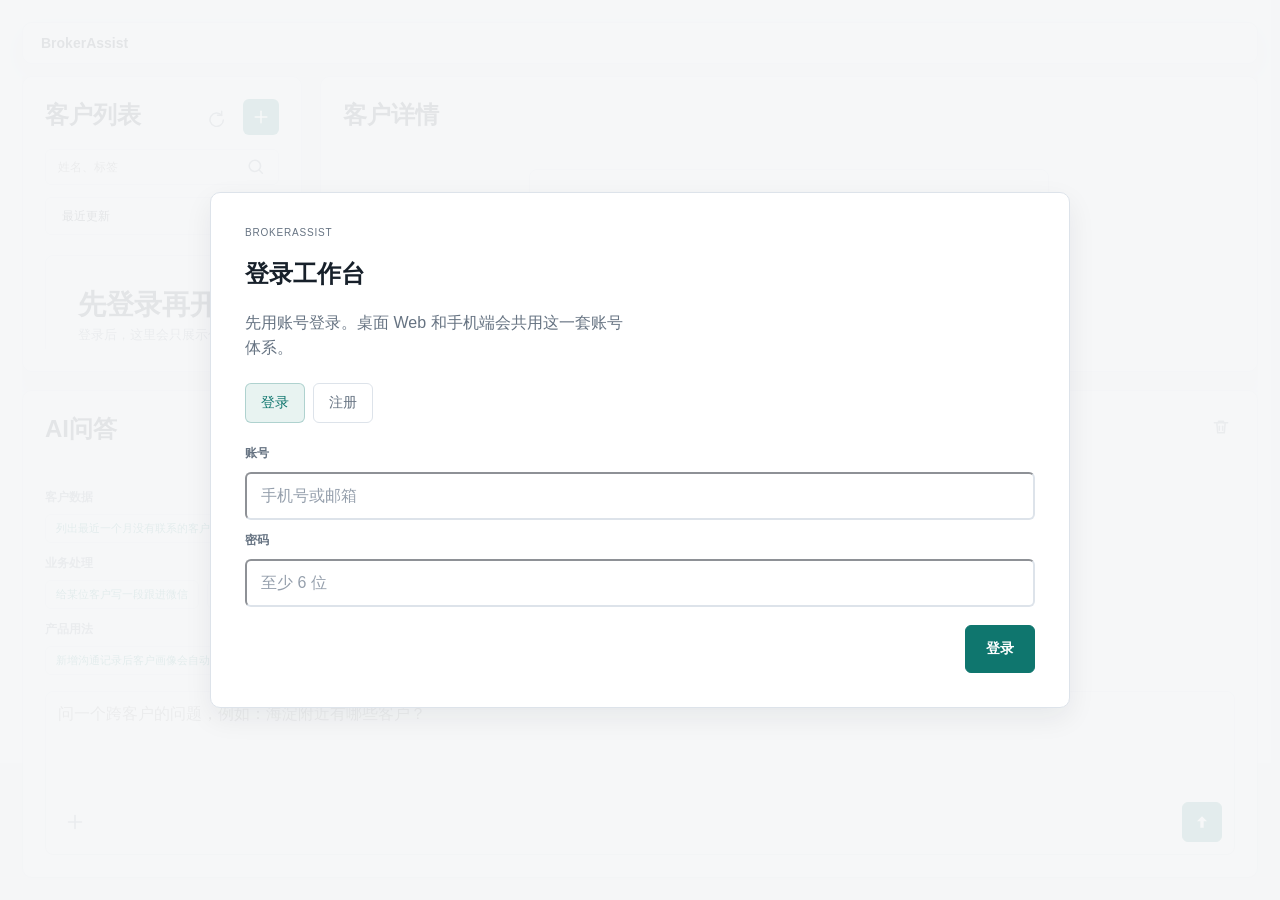
<file: web/index.html>
<!doctype html>
<html lang="zh-CN">
  <head>
    <meta charset="UTF-8" />
    <meta name="viewport" content="width=device-width, initial-scale=1.0" />
    <title>BrokerAssist</title>
    <link rel="stylesheet" href="./styles.css" />
  </head>
  <body>
    <div class="app-shell">
      <header class="topbar">
        <div class="topbar-brand">BrokerAssist</div>
        <div class="topbar-actions">
          <div id="auth-status" class="auth-status hidden">
            <div class="auth-identity">
              <strong id="auth-user-name">未登录</strong>
              <span id="auth-user-account" class="muted compact"></span>
            </div>
            <div class="auth-actions">
              <button id="open-settings" type="button" class="icon-button" aria-label="设置">
                <svg viewBox="0 0 24 24" aria-hidden="true">
                  <path d="M19.14 12.94a7.55 7.55 0 0 0 .05-.94a7.55 7.55 0 0 0-.05-.94l2.03-1.58a.5.5 0 0 0 .12-.64l-1.92-3.32a.5.5 0 0 0-.6-.22l-2.39.96a7.13 7.13 0 0 0-1.63-.94l-.36-2.54a.5.5 0 0 0-.49-.42h-3.84a.5.5 0 0 0-.49.42l-.36 2.54c-.58.22-1.12.53-1.63.94l-2.39-.96a.5.5 0 0 0-.6.22L2.71 8.84a.5.5 0 0 0 .12.64l2.03 1.58a7.55 7.55 0 0 0-.05.94c0 .32.02.63.05.94l-2.03 1.58a.5.5 0 0 0-.12.64l1.92 3.32a.5.5 0 0 0 .6.22l2.39-.96c.5.4 1.05.72 1.63.94l.36 2.54a.5.5 0 0 0 .49.42h3.84a.5.5 0 0 0 .49-.42l.36-2.54c.58-.22 1.12-.53 1.63-.94l2.39.96a.5.5 0 0 0 .6-.22l1.92-3.32a.5.5 0 0 0-.12-.64zM12 15.5A3.5 3.5 0 1 1 12 8.5a3.5 3.5 0 0 1 0 7" />
                </svg>
              </button>
              <input id="import-customers-file" class="hidden-file-input" type="file" accept=".xlsx,application/vnd.openxmlformats-officedocument.spreadsheetml.sheet" />
              <button id="import-customers" type="button" class="button button-secondary">导入客户 Excel</button>
              <button id="export-customers" type="button" class="button button-secondary">导出客户 Excel</button>
              <button id="logout-button" type="button" class="button button-ghost">退出登录</button>
            </div>
          </div>
        </div>
      </header>

      <main class="workspace">
        <aside class="panel sidebar">
          <div class="panel-header">
            <div>
              <h2>客户列表</h2>
            </div>
            <div class="toolbar">
              <button id="refresh-customers" class="icon-button icon-button-soft" type="button" title="刷新客户列表" aria-label="刷新客户列表">
                <svg viewBox="0 0 24 24" aria-hidden="true">
                  <path d="M20 5v5h-5" />
                  <path d="M20 10a8 8 0 1 0 2 5.5" />
                </svg>
              </button>
              <button id="open-create-customer" class="icon-button icon-button-brand" type="button" title="新建客户" aria-label="新建客户">
                <svg viewBox="0 0 24 24" aria-hidden="true">
                  <path d="M12 5v14" />
                  <path d="M5 12h14" />
                </svg>
              </button>
            </div>
          </div>

          <div class="sidebar-controls">
            <label class="search-field search-inline">
              <input id="customer-search" type="search" placeholder="姓名、标签" />
              <span class="search-icon" aria-hidden="true">
                <svg viewBox="0 0 24 24">
                  <path d="M10.5 4a6.5 6.5 0 1 1 0 13a6.5 6.5 0 0 1 0-13m0-2a8.5 8.5 0 1 0 5.33 15.13l4.52 4.52l1.41-1.41l-4.52-4.52A8.5 8.5 0 0 0 10.5 2" />
                </svg>
              </span>
            </label>
            <label class="sort-field sort-inline">
              <select id="customer-sort" aria-label="客户排序">
                <option value="updated_at:desc">最近更新</option>
                <option value="name:asc">姓名 A-Z</option>
                <option value="name:desc">姓名 Z-A</option>
                <option value="created_at:desc">最新创建</option>
                <option value="created_at:asc">最早创建</option>
              </select>
            </label>
          </div>

          <div id="customer-list" class="customer-list"></div>
        </aside>

        <section class="panel main-panel">
          <div class="panel-header">
            <div>
              <h2>客户详情</h2>
            </div>
          </div>

          <div id="detail-empty" class="empty-state">
            <h3>桌面版已经准备好了</h3>
            <p>从左侧选择客户后，这里会展示摘要、跟进建议、记录时间线和客户专属 AI 问答。</p>
          </div>

          <div id="detail-content" class="detail-content hidden">
            <div class="detail-section-nav" aria-label="客户详情导航">
              <button type="button" class="section-nav-chip active" data-section-nav="summary-section">客户画像</button>
              <button type="button" class="section-nav-chip" data-section-nav="advice-section">拜访建议</button>
              <button type="button" class="section-nav-chip" data-section-nav="customer-chat-section">问AI</button>
              <button type="button" class="section-nav-chip" data-section-nav="record-section">拜访记录</button>
            </div>
            <section class="hero-card">
              <div class="hero-top">
                <div class="hero-copy">
                  <div id="customer-avatar" class="hero-avatar" aria-hidden="true"></div>
                  <div class="hero-copy-main">
                    <div class="hero-name-row">
                      <h3 id="customer-name"></h3>
                      <button id="open-edit-customer" class="icon-button icon-button-soft icon-button-small" type="button" title="编辑客户资料" aria-label="编辑客户资料">
                        <svg viewBox="0 0 24 24" aria-hidden="true">
                          <path d="M4 20h4l10-10l-4-4L4 16z" />
                          <path d="M13 7l4 4" />
                        </svg>
                      </button>
                    </div>
                    <p id="customer-meta" class="meta-line"></p>
                    <div id="customer-tags" class="tag-row"></div>
                  </div>
                </div>
              </div>
            </section>

            <section id="customer-chat-section" class="content-card">
              <div class="card-head">
                <div>
                  <p class="card-kicker">Customer Copilot</p>
                  <h3>问这个客户</h3>
                </div>
              </div>
              <form id="customer-chat-form" class="stack-form">
                <textarea
                  id="customer-chat-input"
                  rows="3"
                  placeholder="例如：这位客户目前最值得我继续追问的信息是什么？"
                ></textarea>
                <div class="form-actions">
                  <button type="submit" class="button button-secondary">提问</button>
                </div>
              </form>
              <div id="customer-chat-answer" class="prose-block muted hidden"></div>
            </section>

            <section class="grid-two">
              <article id="summary-section" class="content-card">
                <div class="card-head">
                  <div>
                    <p class="card-kicker">AI Summary</p>
                    <h3>客户画像摘要</h3>
                  </div>
                  <div class="record-actions">
                    <button id="generate-summary" class="icon-button icon-button-soft icon-button-small" type="button" title="刷新摘要" aria-label="刷新摘要">
                      <svg viewBox="0 0 24 24" aria-hidden="true">
                        <path d="M20 5v5h-5" />
                        <path d="M20 10a8 8 0 1 0 2 5.5" />
                      </svg>
                    </button>
                    <button id="copy-summary" class="icon-button icon-button-soft icon-button-small" type="button" title="复制客户画像摘要" aria-label="复制客户画像摘要">
                      <svg viewBox="0 0 24 24" aria-hidden="true">
                        <rect x="9" y="9" width="10" height="10" rx="2" ry="2" />
                        <path d="M7 15H6a2 2 0 0 1-2-2V6a2 2 0 0 1 2-2h7a2 2 0 0 1 2 2v1" />
                      </svg>
                    </button>
                    <button id="export-summary" class="icon-button icon-button-soft icon-button-small" type="button" title="分享或导出客户画像摘要" aria-label="分享或导出客户画像摘要">
                      <svg viewBox="0 0 24 24" aria-hidden="true">
                        <path d="M12 16V5" />
                        <path d="M8 9l4-4l4 4" />
                        <path d="M5 19h14" />
                      </svg>
                    </button>
                  </div>
                </div>
                <div id="summary-body" class="prose-block"></div>
              </article>

              <article id="advice-section" class="content-card accent-card">
                <div class="card-head">
                  <div>
                    <p class="card-kicker">Follow-up</p>
                    <h3>拜访建议</h3>
                  </div>
                  <div class="record-actions">
                    <button id="generate-advice" class="icon-button icon-button-soft icon-button-small" type="button" title="刷新拜访建议" aria-label="刷新拜访建议">
                      <svg viewBox="0 0 24 24" aria-hidden="true">
                        <path d="M20 5v5h-5" />
                        <path d="M20 10a8 8 0 1 0 2 5.5" />
                      </svg>
                    </button>
                    <button id="copy-advice" class="icon-button icon-button-soft icon-button-small" type="button" title="复制拜访建议" aria-label="复制拜访建议">
                      <svg viewBox="0 0 24 24" aria-hidden="true">
                        <rect x="9" y="9" width="10" height="10" rx="2" ry="2" />
                        <path d="M7 15H6a2 2 0 0 1-2-2V6a2 2 0 0 1 2-2h7a2 2 0 0 1 2 2v1" />
                      </svg>
                    </button>
                    <button id="export-advice" class="icon-button icon-button-soft icon-button-small" type="button" title="分享或导出拜访建议" aria-label="分享或导出拜访建议">
                      <svg viewBox="0 0 24 24" aria-hidden="true">
                        <path d="M12 16V5" />
                        <path d="M8 9l4-4l4 4" />
                        <path d="M5 19h14" />
                      </svg>
                    </button>
                  </div>
                </div>
                <p id="advice-updated-at" class="meta-line muted"></p>
                <div id="advice-body" class="prose-block muted">
                  点击“生成拜访建议”后，这里会显示结构化建议。
                </div>
              </article>
            </section>

            <section id="record-section" class="content-card">
              <div class="card-head">
                <div>
                  <p class="card-kicker">Timeline</p>
                  <h3>沟通记录</h3>
                </div>
                <button id="open-add-record" class="icon-button icon-button-accent icon-button-small" type="button" title="添加拜访记录" aria-label="添加拜访记录">
                  <svg viewBox="0 0 24 24" aria-hidden="true">
                    <path d="M12 5v14" />
                    <path d="M5 12h14" />
                  </svg>
                </button>
              </div>
              <div id="record-list" class="record-list"></div>
            </section>

            <button id="delete-customer" class="button button-danger customer-delete-button">删除客户</button>
          </div>
        </section>

        <aside class="panel side-panel">
          <div class="panel-header">
            <div>
              <h2>AI问答</h2>
            </div>
            <button id="clear-global-chat" class="icon-button icon-button-soft" type="button" title="清空对话" aria-label="清空对话">
              <svg viewBox="0 0 24 24" aria-hidden="true">
                <path d="M4 7h16" />
                <path d="M9 7V5h6v2" />
                <path d="M7 7l1 12h8l1-12" />
                <path d="M10 11v5" />
                <path d="M14 11v5" />
              </svg>
            </button>
          </div>

          <div id="global-chat-log" class="chat-log"></div>

          <div id="global-suggestions" class="suggestions suggestions-bottom">
          </div>

          <form id="global-chat-form" class="stack-form docked-form ai-composer">
            <div id="global-chat-attachments" class="composer-attachments hidden"></div>
            <textarea
              id="global-chat-input"
              rows="4"
              placeholder="问一个跨客户的问题，例如：海淀附近有哪些客户？"
            ></textarea>
            <div class="composer-toolbar">
              <div class="composer-left">
                <input id="global-chat-files" class="hidden-file-input" type="file" accept="image/*" />
                <button id="global-chat-file-trigger" type="button" class="composer-plus" aria-label="上传文件" title="上传文件">
                  <svg viewBox="0 0 24 24" aria-hidden="true">
                    <path d="M12 5v14" />
                    <path d="M5 12h14" />
                  </svg>
                </button>
              </div>
              <button type="submit" class="send-fab composer-send" aria-label="发送">
                <svg viewBox="0 0 24 24" aria-hidden="true">
                  <path d="M12 5l6 6h-4v8h-4v-8H6z"></path>
                </svg>
              </button>
            </div>
          </form>
        </aside>
      </main>
    </div>

    <section id="auth-screen" class="auth-screen hidden">
      <div class="auth-card">
        <div>
          <p class="eyebrow">BrokerAssist</p>
          <h2 id="auth-title">登录工作台</h2>
          <p class="muted auth-copy">先用账号登录。桌面 Web 和手机端会共用这一套账号体系。</p>
        </div>

        <div class="auth-switch">
          <button id="show-login" type="button" class="button button-ghost active">登录</button>
          <button id="show-register" type="button" class="button button-ghost">注册</button>
        </div>

        <form id="login-form" class="stack-form auth-form">
          <label class="auth-field">
            <span>账号</span>
            <input id="login-account" name="account" type="text" placeholder="手机号或邮箱" required />
          </label>
          <label class="auth-field">
            <span>密码</span>
            <input id="login-password" name="password" type="password" placeholder="至少 6 位" required />
          </label>
          <div class="form-actions">
            <button id="login-submit" type="submit" class="button button-primary">登录</button>
          </div>
        </form>

        <form id="register-form" class="stack-form auth-form hidden">
          <label class="auth-field">
            <span>昵称</span>
            <input id="register-name" name="name" type="text" placeholder="可选" />
          </label>
          <label class="auth-field">
            <span>账号</span>
            <input id="register-account" name="account" type="text" placeholder="手机号或邮箱" required />
          </label>
          <label class="auth-field">
            <span>密码</span>
            <input id="register-password" name="password" type="password" placeholder="至少 6 位" required />
          </label>
          <div class="form-actions">
            <button id="register-submit" type="submit" class="button button-primary">创建账号并登录</button>
          </div>
        </form>
      </div>
    </section>

    <dialog id="settings-dialog" class="dialog">
      <form id="api-config-form" class="dialog-form settings-form" method="dialog">
        <div class="dialog-head">
          <div>
            <p class="panel-kicker">Settings</p>
            <h3>设置</h3>
          </div>
          <button id="close-settings" type="button" class="button button-ghost">关闭</button>
        </div>

        <label>
          <span>API Base URL</span>
          <input
            id="api-base-url"
            type="text"
            placeholder="https://你的域名/api/v1 或 http://服务器IP/api/v1"
          />
        </label>

        <div class="form-actions">
          <button type="submit" class="button button-primary">保存</button>
        </div>
      </form>
    </dialog>

    <dialog id="create-customer-dialog" class="dialog">
      <form id="create-customer-form" class="dialog-form" method="dialog">
        <div class="dialog-head">
          <div>
            <p class="panel-kicker">New Customer</p>
            <h3>新建客户</h3>
          </div>
          <button id="close-create-customer" type="button" class="button button-ghost">关闭</button>
        </div>

        <label>
          <span>姓名</span>
          <input id="create-name" name="name" type="text" required />
        </label>
        <label>
          <span>电话</span>
          <input id="create-phone" name="phone" type="text" />
        </label>
        <label>
          <span>性别</span>
          <select id="create-gender" name="gender">
            <option value="">未选择</option>
            <option value="男">男</option>
            <option value="女">女</option>
          </select>
        </label>
        <label>
          <span>年龄</span>
          <input id="create-age" name="age" type="number" min="0" max="120" />
        </label>
        <label>
          <span>生日</span>
          <input id="create-birthday" name="birthday" type="date" />
        </label>
        <label>
          <span>地址</span>
          <input id="create-location" name="location" type="text" placeholder="如：西二旗、回龙观、望京SOHO" />
          <small class="field-hint">填写客户常用的地址或地点，系统将自动识别所属区域。</small>
        </label>
        <label>
          <span>标签</span>
          <input
            id="create-tags"
            name="tags"
            type="text"
            placeholder="支持用中文或英文逗号分隔，例如：高净值，重疾险"
          />
          <small class="field-hint">可用中文逗号“，”或英文逗号“,”输入多个标签。</small>
        </label>

        <div class="form-actions">
          <button type="submit" class="button button-primary">创建客户</button>
        </div>
      </form>
    </dialog>

    <dialog id="add-record-dialog" class="dialog">
      <form id="add-record-form" class="dialog-form" method="dialog">
        <div class="dialog-head">
          <div>
            <p class="panel-kicker">Visit Record</p>
            <h3 id="record-dialog-title">添加拜访记录</h3>
          </div>
          <button id="close-add-record" type="button" class="button button-ghost">关闭</button>
        </div>

        <label>
          <span>记录内容</span>
          <textarea
            id="add-record-content"
            name="content"
            rows="8"
            placeholder="输入这次拜访的核心内容、需求、顾虑、下一步动作等。"
            required
          ></textarea>
        </label>

        <label>
          <span>地点线索</span>
          <input
            id="add-record-location"
            name="location_raw"
            type="text"
            placeholder="例如：凯晨大厦、金融街、国贸附近咖啡厅、西二旗"
          />
          <small class="field-hint">可选。记录这次拜访最常用的位置线索，系统会在后台尝试归一化。</small>
        </label>

        <div class="image-upload-block">
          <div id="existing-record-images-wrap" class="existing-record-images-wrap hidden">
            <div class="upload-row">
              <span>已有图片</span>
            </div>
            <div id="existing-record-images" class="image-preview-list"></div>
          </div>
          <div id="record-dropzone" class="record-dropzone">
            <div class="upload-row">
              <span>图片</span>
              <button id="add-record-image-trigger" type="button" class="image-add-button" aria-label="添加图片">+</button>
            </div>
            <p class="dropzone-copy">点击 `+` 选择图片，或直接把图片拖到这里。</p>
          </div>
          <input id="add-record-images" name="images" type="file" accept="image/*" multiple class="hidden-file-input" />
          <small class="field-hint">可上传一张或多张图片，保存后会在客户详情页显示缩略图。</small>
          <div id="add-record-image-preview" class="image-preview-list"></div>
        </div>

        <div class="form-actions">
          <button id="record-submit-button" type="submit" class="button button-primary">保存记录</button>
        </div>
      </form>
    </dialog>

    <dialog id="edit-customer-dialog" class="dialog">
      <form id="edit-customer-form" class="dialog-form" method="dialog">
        <div class="dialog-head">
          <div>
            <p class="panel-kicker">Customer Profile</p>
            <h3>编辑客户信息</h3>
          </div>
          <button id="close-edit-customer" type="button" class="button button-ghost">关闭</button>
        </div>

        <label>
          <span>姓名</span>
          <input id="edit-customer-name" name="name" type="text" required />
        </label>
        <label>
          <span>电话</span>
          <input id="edit-customer-phone" name="phone" type="text" />
        </label>
        <label>
          <span>性别</span>
          <select id="edit-customer-gender" name="gender">
            <option value="">未选择</option>
            <option value="男">男</option>
            <option value="女">女</option>
          </select>
        </label>
        <label>
          <span>年龄</span>
          <input id="edit-customer-age" name="age" type="number" min="0" max="120" />
        </label>
        <label>
          <span>生日</span>
          <input id="edit-customer-birthday" name="birthday" type="date" />
        </label>
        <label>
          <span>地址</span>
          <input id="edit-customer-location" name="location" type="text" />
        </label>
        <label>
          <span>标签</span>
          <input id="edit-customer-tags" name="tags" type="text" placeholder="支持中文或英文逗号分隔" />
          <small class="field-hint">可用中文逗号“，”或英文逗号“,”输入多个标签。</small>
        </label>

        <div class="form-actions">
          <button id="edit-customer-submit" type="submit" class="button button-primary">保存客户信息</button>
        </div>
      </form>
    </dialog>

    <dialog id="import-guide-dialog" class="dialog">
      <div class="dialog-form import-guide">
        <div class="dialog-head">
          <div>
            <p class="panel-kicker">Excel Import</p>
            <h3>导入客户前，请确认表格格式</h3>
          </div>
          <button id="close-import-guide" type="button" class="button button-ghost">关闭</button>
        </div>
        <ul class="import-guide-list">
          <li>仅支持 .xlsx 文件，第一行必须是表头。</li>
          <li>必须包含“姓名”列；其他列可以留空。</li>
          <li>可导入：电话、性别、年龄、生日、地址、标签。</li>
          <li>标签可用中文逗号、英文逗号或顿号分隔。</li>
          <li>生日建议使用 1990-01-01 这样的日期格式。</li>
        </ul>
        <div class="form-actions">
          <button id="choose-import-file" type="button" class="button button-primary">选择 Excel 文件</button>
        </div>
      </div>
    </dialog>

    <dialog id="image-preview-dialog" class="dialog image-preview-dialog">
      <div class="image-preview-shell">
        <button id="close-image-preview" type="button" class="button button-ghost image-preview-close">关闭</button>
        <img id="image-preview-target" alt="图片预览" />
      </div>
    </dialog>

    <div id="toast" class="toast hidden"></div>

    <script type="module" src="./app.js"></script>
  </body>
</html>
</file>
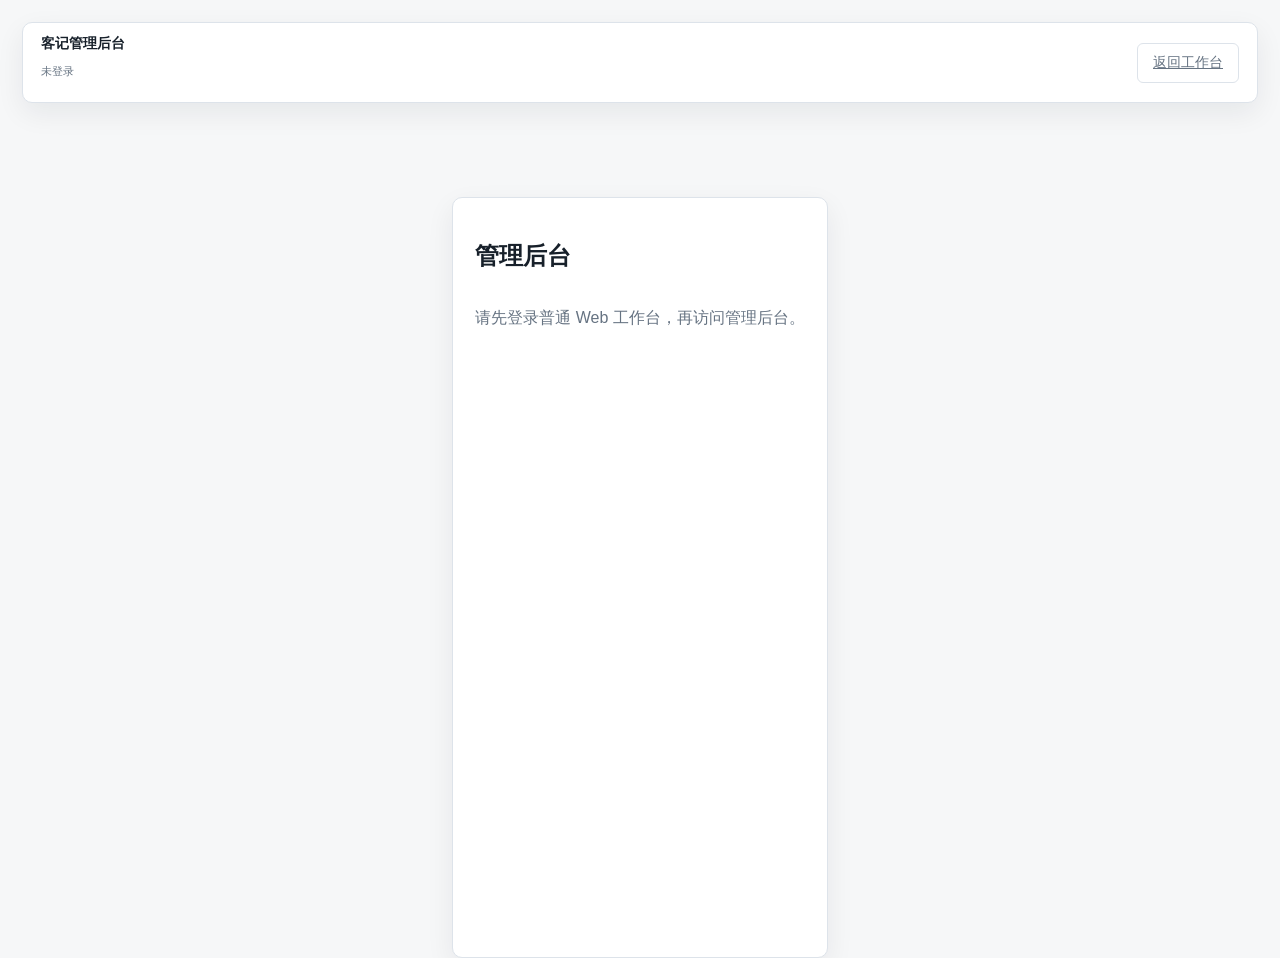
<file: web/admin.html>
<!doctype html>
<html lang="zh-CN">
  <head>
    <meta charset="UTF-8" />
    <meta name="viewport" content="width=device-width, initial-scale=1.0" />
    <title>客记管理后台</title>
    <link rel="stylesheet" href="./styles.css" />
  </head>
  <body>
    <div class="admin-shell">
      <header class="topbar admin-topbar">
        <div>
          <div class="topbar-brand">客记管理后台</div>
          <p id="admin-status" class="muted compact">正在检查登录状态...</p>
        </div>
        <a class="button button-ghost" href="./index.html">返回工作台</a>
      </header>

      <main id="admin-app" class="admin-app hidden">
        <nav class="admin-tabs" aria-label="管理后台导航">
          <button class="admin-tab-button active" type="button" data-admin-tab="overview">用户概览</button>
          <button class="admin-tab-button" type="button" data-admin-tab="maintenance">用户维护</button>
          <button class="admin-tab-button" type="button" data-admin-tab="industries">行业配置</button>
        </nav>

        <section id="admin-tab-overview" class="admin-tab-panel"></section>
        <section id="admin-tab-maintenance" class="admin-tab-panel hidden"></section>
        <section id="admin-tab-industries" class="admin-tab-panel hidden"></section>
      </main>

      <section id="admin-blocked" class="panel admin-blocked">
        <h1>管理后台</h1>
        <p id="admin-blocked-message" class="muted">正在检查权限...</p>
      </section>
    </div>

    <dialog id="admin-dialog" class="dialog">
      <div class="dialog-form admin-dialog-form">
        <div class="dialog-head">
          <h3 id="admin-dialog-title"></h3>
          <button id="admin-dialog-close" type="button" class="button button-ghost">关闭</button>
        </div>
        <div id="admin-dialog-body"></div>
      </div>
    </dialog>

    <div id="admin-toast" class="toast hidden"></div>
    <script type="module" src="./src/admin/app.js"></script>
  </body>
</html>
</file>
<file: web/styles.css>
:root {
  --bg: #f6f7f8;
  --panel: #ffffff;
  --panel-strong: #ffffff;
  --panel-subtle: #f9fafb;
  --line: #dde3ea;
  --line-strong: #c9d2dc;
  --text: #17202a;
  --muted: #667382;
  --brand: #0f766e;
  --brand-soft: #e8f3f1;
  --accent: #b54708;
  --accent-soft: #fff3e8;
  --gold: #8a6500;
  --shadow: 0 10px 28px rgba(20, 31, 46, 0.07);
  --radius-xl: 10px;
  --radius-lg: 8px;
  --radius-md: 6px;
  --font-sans: "Inter", "Avenir Next", "PingFang SC", "Hiragino Sans GB", "Microsoft YaHei", sans-serif;
  --font-display: var(--font-sans);
}

/* Admin MVP */
.admin-shell {
  min-height: calc(100vh - 44px);
  display: grid;
  grid-template-rows: auto 1fr;
  gap: 14px;
}

.admin-topbar {
  align-items: center;
}

.admin-app {
  display: grid;
  grid-template-rows: auto 1fr;
  gap: 14px;
  min-height: 0;
}

.admin-blocked {
  max-width: 620px;
  height: auto;
  min-height: 0;
  margin: 80px auto 0;
}

.admin-tabs {
  display: flex;
  gap: 8px;
  flex-wrap: wrap;
}

.admin-tab-button {
  border: 1px solid var(--line);
  border-radius: var(--radius-md);
  background: var(--panel);
  color: var(--muted);
  padding: 10px 14px;
  cursor: pointer;
}

.admin-tab-button.active {
  background: var(--brand);
  border-color: var(--brand);
  color: white;
}

.admin-tab-panel {
  min-height: 0;
  overflow: auto;
}

.admin-section {
  display: grid;
  gap: 16px;
}

.admin-stat-grid {
  display: grid;
  grid-template-columns: repeat(2, minmax(0, 1fr));
  gap: 14px;
  margin-bottom: 14px;
}

.admin-stat-card {
  display: grid;
  gap: 4px;
}

.admin-stat-card strong {
  font-size: 30px;
  color: var(--brand);
}

.admin-stat-card span {
  color: var(--muted);
}

.admin-table-wrap {
  overflow: auto;
}

.admin-table {
  width: 100%;
  border-collapse: collapse;
  min-width: 760px;
}

.admin-table th,
.admin-table td {
  border-bottom: 1px solid var(--line);
  padding: 10px 8px;
  text-align: left;
  vertical-align: top;
}

.admin-table th {
  color: var(--muted);
  font-size: 12px;
  font-weight: 700;
}

.admin-row-actions {
  display: flex;
  gap: 8px;
  flex-wrap: wrap;
}

.admin-search {
  max-width: 360px;
}

.admin-dialog-form {
  width: min(760px, calc(100vw - 32px));
}

.admin-edit-form {
  display: grid;
  gap: 14px;
}

.admin-edit-form label {
  display: grid;
  gap: 6px;
}

.admin-edit-form textarea {
  min-height: 88px;
  resize: vertical;
}

.admin-edit-form .admin-json-editor {
  font-family: ui-monospace, SFMono-Regular, Menlo, Monaco, Consolas, "Liberation Mono", monospace;
  font-size: 12px;
  line-height: 1.55;
  white-space: pre;
}

.admin-checkbox-row {
  grid-template-columns: auto 1fr;
  align-items: center;
}

@media (max-width: 720px) {
  .admin-stat-grid {
    grid-template-columns: 1fr;
  }
}

* {
  box-sizing: border-box;
}

html,
body {
  margin: 0;
  min-height: 100%;
  background: var(--bg);
  color: var(--text);
  font-family: var(--font-sans);
}

body {
  padding: 22px;
}

.hidden {
  display: none !important;
}

button,
input,
select,
textarea {
  font: inherit;
}

.app-shell {
  height: calc(100vh - 44px);
  display: grid;
  grid-template-rows: auto 1fr;
  gap: 12px;
}

.topbar,
.panel,
.dialog-form {
  background: var(--panel);
  border: 1px solid var(--line);
  box-shadow: var(--shadow);
}

.topbar {
  border-radius: var(--radius-xl);
  padding: 12px 18px;
  display: flex;
  justify-content: space-between;
  align-items: center;
  gap: 16px;
}

.topbar h1,
.panel-header h2,
.card-head h3,
.dialog-head h3,
#customer-name,
.empty-state h3 {
  margin: 0;
  font-family: var(--font-display);
  letter-spacing: 0;
}

.topbar-actions {
  display: flex;
  align-items: center;
  gap: 14px;
  flex-wrap: wrap;
  justify-content: flex-end;
  min-width: 0;
}

.topbar-brand {
  font-size: 14px;
  font-weight: 700;
  letter-spacing: 0;
  color: var(--text);
  white-space: nowrap;
}

.auth-status {
  min-width: 260px;
  max-width: 100%;
  display: flex;
  align-items: center;
  justify-content: space-between;
  gap: 12px;
  padding: 4px 0;
}

.compact {
  font-size: 11px;
}

.auth-identity {
  display: flex;
  align-items: baseline;
  gap: 10px;
  min-width: 0;
  flex-wrap: nowrap;
}

.auth-identity strong,
.auth-identity span {
  white-space: nowrap;
}

.eyebrow,
.panel-kicker,
.card-kicker {
  margin: 0 0 6px;
  text-transform: uppercase;
  letter-spacing: 0.08em;
  font-size: 10px;
  color: var(--muted);
}

.api-config {
  display: flex;
  align-items: end;
  gap: 10px;
  flex-wrap: nowrap;
  min-width: 0;
}

.settings-form {
  width: min(420px, calc(100vw - 32px));
}

.auth-actions {
  display: flex;
  align-items: center;
  gap: 10px;
  flex-wrap: wrap;
  justify-content: flex-end;
}

.icon-button {
  width: auto;
  height: auto;
  min-width: 28px;
  min-height: 28px;
  display: inline-flex;
  align-items: center;
  justify-content: center;
  padding: 0;
  border: none;
  border-radius: 0;
  background: transparent;
  color: var(--muted);
  cursor: pointer;
}

.icon-button svg {
  width: 20px;
  height: 20px;
  fill: none;
  stroke: currentColor;
  stroke-width: 1.8;
  stroke-linecap: round;
  stroke-linejoin: round;
}

.icon-button-soft {
  background: transparent;
}

.icon-button-accent {
  color: var(--accent);
  background: transparent;
}

.icon-button-brand {
  width: 36px;
  height: 36px;
  padding: 0;
  border-radius: var(--radius-md);
  background: var(--brand);
  color: white;
}

.icon-button-small {
  min-width: 24px;
  min-height: 24px;
}

.icon-button-small svg {
  width: 18px;
  height: 18px;
}

.api-config label,
.search-field,
.sort-field,
.dialog-form label {
  display: grid;
  gap: 8px;
  color: var(--muted);
  font-size: 12px;
}

.field-hint {
  color: var(--muted);
  font-size: 11px;
  line-height: 1.5;
}

.image-upload-block {
  display: grid;
  gap: 10px;
}

.record-dropzone {
  display: grid;
  gap: 10px;
  padding: 14px;
  border-radius: var(--radius-lg);
  border: 1px dashed var(--line-strong);
  background: var(--panel-subtle);
  transition: background 160ms ease, border-color 160ms ease, transform 160ms ease;
}

.record-dropzone.dragging {
  background: var(--brand-soft);
  border-color: var(--brand);
  transform: translateY(-1px);
}

.upload-row {
  display: flex;
  justify-content: space-between;
  align-items: center;
  color: var(--muted);
  font-size: 12px;
}

.dropzone-copy {
  margin: 0;
  color: var(--muted);
  font-size: 11px;
  line-height: 1.6;
}

.image-add-button {
  width: 36px;
  height: 36px;
  border-radius: var(--radius-md);
  border: 1px solid var(--line);
  background: var(--brand-soft);
  color: var(--brand);
  font-size: 22px;
  line-height: 1;
  cursor: pointer;
}

.hidden-file-input {
  display: none;
}

.image-preview-list,
.record-image-list {
  display: flex;
  flex-wrap: wrap;
  gap: 10px;
}

.record-image-list {
  flex-direction: column;
  gap: 14px;
}

.record-image-card {
  width: 100%;
  max-width: 100%;
  display: grid;
  grid-template-columns: 88px minmax(0, 1fr);
  gap: 12px;
  align-items: start;
}

.image-preview-item,
.record-image-link {
  width: 88px;
  height: 88px;
  border-radius: var(--radius-md);
  overflow: hidden;
  border: 1px solid var(--line);
  background: var(--panel-subtle);
}

.image-preview-item img,
.record-image-link img {
  width: 100%;
  height: 100%;
  object-fit: cover;
  display: block;
}

.image-preview-item {
  position: relative;
}

.image-preview-thumb {
  width: 100%;
  height: 100%;
  display: block;
  padding: 0;
  border: 0;
  background: transparent;
  cursor: zoom-in;
}

.record-image-link {
  display: inline-block;
}

.record-image-button {
  width: 88px;
  height: 88px;
  padding: 0;
  border: 1px solid var(--line);
  border-radius: var(--radius-md);
  overflow: hidden;
  background: var(--panel-subtle);
}

.record-image-analyze {
  padding: 6px 10px;
  font-size: 10px;
  white-space: nowrap;
}

.record-image-analysis {
  padding: 8px 10px;
  border: 1px solid var(--line);
  border-radius: var(--radius-md);
  background: var(--panel-subtle);
  color: var(--muted);
  font-size: 11px;
  line-height: 1.6;
  min-width: 0;
  max-width: 100%;
}

.record-image-button img {
  width: 100%;
  height: 100%;
  object-fit: cover;
  display: block;
}

.record-image-content {
  min-width: 0;
  display: grid;
  gap: 8px;
}

.record-image-actions {
  display: flex;
  align-items: flex-start;
  justify-content: space-between;
  gap: 10px;
  min-width: 0;
}

.record-image-modes {
  min-width: 0;
  flex: 1 1 auto;
  display: flex;
  flex-wrap: wrap;
  gap: 8px 10px;
}

.record-image-mode {
  display: inline-flex;
  align-items: center;
  gap: 6px;
  color: var(--muted);
  font-size: 11px;
  line-height: 1.4;
  white-space: nowrap;
}

.record-image-mode input {
  margin: 0;
}

.record-image-analysis-label {
  margin-bottom: 4px;
  color: var(--brand);
  font-size: 10px;
  letter-spacing: 0.08em;
  text-transform: uppercase;
}

.record-image-analysis-body {
  overflow-wrap: anywhere;
}

.record-image-analysis.collapsed .record-image-analysis-body {
  display: -webkit-box;
  -webkit-line-clamp: 6;
  -webkit-box-orient: vertical;
  overflow: hidden;
}

.record-image-analysis-body p {
  margin: 0 0 10px;
}

.record-image-analysis-body p:last-child {
  margin-bottom: 0;
}

.rich-table-wrap {
  max-width: 100%;
  overflow-x: auto;
  overflow-y: hidden;
  margin: 6px 0;
  border-radius: var(--radius-md);
  border: 1px solid var(--line);
  background: var(--panel);
  -webkit-overflow-scrolling: touch;
}

.rich-table {
  width: max-content;
  min-width: 100%;
  border-collapse: collapse;
  table-layout: auto;
}

.rich-table th,
.rich-table td {
  padding: 8px 10px;
  text-align: left;
  vertical-align: top;
  border-bottom: 1px solid var(--line);
  color: var(--muted);
  font-size: 11px;
  line-height: 1.5;
  white-space: nowrap;
}

.rich-table th {
  color: var(--text);
  background: var(--panel-subtle);
  font-weight: 600;
}

.rich-table tr:last-child td {
  border-bottom: none;
}

.api-config input,
.search-field input,
.sort-field select,
.dialog-form input,
textarea {
  width: 100%;
  border: 1px solid var(--line);
  background: var(--panel);
  border-radius: var(--radius-md);
  padding: 10px 12px;
  color: var(--text);
  outline: none;
}

.api-config input:focus,
.search-field input:focus,
.sort-field select:focus,
.dialog-form input:focus,
textarea:focus {
  border-color: var(--brand);
  box-shadow: 0 0 0 3px rgba(15, 118, 110, 0.12);
}

.api-config input {
  min-width: 320px;
  max-width: 100%;
}

.workspace {
  min-height: 0;
  height: 100%;
  display: grid;
  grid-template-columns: 352px minmax(620px, 1fr) 390px;
  gap: 18px;
  overflow: hidden;
}

.auth-screen {
  position: fixed;
  inset: 0;
  z-index: 40;
  display: grid;
  place-items: center;
  padding: 24px;
  background: rgba(246, 247, 248, 0.92);
}

.auth-card {
  width: min(860px, 100%);
  display: grid;
  gap: 22px;
  padding: 34px;
  border-radius: var(--radius-xl);
  border: 1px solid var(--line);
  background: var(--panel);
  box-shadow: var(--shadow);
}

.auth-copy {
  margin: 8px 0 0;
  line-height: 1.6;
  max-width: 44ch;
}

.auth-switch {
  display: flex;
  gap: 8px;
}

.auth-switch .button.active {
  background: var(--brand-soft);
  border-color: rgba(15, 118, 110, 0.26);
  color: var(--brand);
}

.auth-form {
  gap: 14px;
  width: 100%;
}

.auth-field {
  display: grid;
  gap: 10px;
  width: 100%;
}

.auth-field span {
  font-size: 12px;
  font-weight: 600;
  letter-spacing: 0;
  color: var(--muted);
}

.auth-form input {
  width: 100%;
  min-height: 48px;
  padding: 12px 14px;
  border-radius: var(--radius-md);
  border-color: var(--line);
  background: var(--panel);
  font-size: 16px;
  color: var(--text);
}

.auth-form input::placeholder {
  color: #96a0ad;
}

.auth-form input:focus {
  border-color: var(--brand);
  box-shadow: 0 0 0 3px rgba(15, 118, 110, 0.12);
  background: var(--panel);
}

.auth-form .form-actions {
  margin-top: 6px;
}

.auth-form .button-primary {
  min-height: 48px;
  padding-inline: 20px;
  border-radius: var(--radius-md);
  font-weight: 700;
  letter-spacing: 0;
}

.panel {
  border-radius: var(--radius-xl);
  padding: 22px;
  min-height: 0;
  height: 100%;
  overflow: hidden;
  display: flex;
  flex-direction: column;
}

.panel-header,
.card-head,
.dialog-head,
.toolbar,
.form-actions,
.hero-card,
.tag-row,
.sidebar-controls,
.suggestions {
  display: flex;
  gap: 12px;
}

.panel-header,
.card-head,
.dialog-head,
.hero-card {
  justify-content: space-between;
  align-items: start;
  min-width: 0;
}

.toolbar {
  flex-wrap: wrap;
  justify-content: end;
  min-width: 0;
  gap: 14px;
}

.sidebar-controls {
  margin: 14px 0 18px;
  flex-direction: column;
}

.search-inline {
  position: relative;
}

.search-inline input {
  padding-right: 42px;
}

.search-icon {
  position: absolute;
  right: 14px;
  top: 50%;
  transform: translateY(-50%);
  display: inline-flex;
  align-items: center;
  justify-content: center;
  width: 18px;
  height: 18px;
  color: var(--muted);
  pointer-events: none;
}

.search-icon svg {
  width: 18px;
  height: 18px;
  fill: currentColor;
}

.customer-list,
.record-list,
.chat-log {
  min-height: 0;
  overflow: auto;
  display: flex;
  flex-direction: column;
  gap: 10px;
}

.customer-list {
  padding-top: 2px;
}

.customer-item,
.record-item,
.chat-message,
.content-card,
.hero-card,
.empty-state {
  border: 1px solid var(--line);
  background: var(--panel);
  border-radius: var(--radius-lg);
}

.customer-item {
  padding: 14px;
  cursor: pointer;
  display: flex;
  align-items: flex-start;
  gap: 12px;
  transition: border-color 160ms ease, background 160ms ease;
}

.customer-item:hover,
.customer-item.active {
  border-color: var(--brand);
  background: var(--brand-soft);
}

.customer-item h3,
.record-item h4 {
  margin: 0 0 6px;
  font-size: 15px;
}

.customer-item-avatar {
  width: 42px;
  height: 42px;
  flex: 0 0 42px;
  border-radius: 50%;
  background: var(--brand-soft);
  color: var(--brand);
  display: inline-flex;
  align-items: center;
  justify-content: center;
  font-weight: 800;
  overflow: hidden;
}

.customer-item-avatar img,
.hero-avatar img {
  width: 100%;
  height: 100%;
  object-fit: cover;
  display: block;
}

.customer-item-body {
  min-width: 0;
  flex: 1;
}

.customer-item p,
.record-item p,
.meta-line,
.empty-state p,
.prose-block,
.chat-message p {
  margin: 0;
  color: var(--muted);
  white-space: pre-wrap;
  line-height: 1.65;
  font-size: 13px;
}

.detail-content {
  display: flex;
  flex-direction: column;
  gap: 18px;
  min-height: 0;
  overflow: auto;
}

.detail-section-nav {
  display: flex;
  flex-wrap: wrap;
  justify-content: flex-end;
  gap: 8px;
  margin-top: 4px;
  padding-right: 2px;
}

.hero-card {
  margin-top: 8px;
  padding: 20px;
  display: grid;
  gap: 16px;
  background: var(--panel);
}

.hero-top {
  display: flex;
  justify-content: space-between;
  align-items: flex-start;
  gap: 20px;
}

.hero-copy {
  display: flex;
  align-items: flex-start;
  gap: 24px;
  min-width: 0;
  flex: 1 1 auto;
}

.hero-copy-main {
  min-width: 0;
  display: flex;
  flex-direction: column;
  gap: 12px;
}

.hero-name-row {
  display: flex;
  align-items: center;
  gap: 10px;
  min-width: 0;
}

.hero-avatar {
  width: 82px;
  height: 82px;
  flex: 0 0 82px;
  border-radius: 50%;
  border: 1px solid rgba(15, 118, 110, 0.16);
  background: var(--brand-soft);
  color: var(--brand);
  font-size: 30px;
  font-weight: 800;
  display: flex;
  align-items: center;
  justify-content: center;
  overflow: hidden;
}

.hero-avatar.has-image {
  border-color: var(--line);
  background: var(--panel-subtle);
  color: transparent;
}

.hero-copy h3 {
  margin-top: 0;
  font-size: 28px;
  word-break: break-word;
}

.grid-two {
  display: grid;
  grid-template-columns: 1fr;
  gap: 18px;
}

.content-card {
  padding: 18px;
}

.accent-card {
  background: var(--panel);
}

.customer-delete-button {
  align-self: flex-start;
  margin-top: -2px;
}

.tag-row {
  flex-wrap: wrap;
  gap: 8px;
  margin-top: 2px;
}

.section-nav-chip {
  border: 1px solid var(--line);
  border-radius: var(--radius-md);
  padding: 8px 12px;
  background: var(--panel);
  color: var(--muted);
  font-size: 11px;
  font-weight: 600;
  letter-spacing: 0;
  cursor: pointer;
}

.section-nav-chip.active {
  background: var(--text);
  color: white;
  border-color: var(--text);
}

.tag,
.status-pill,
.suggestion-chip {
  border-radius: var(--radius-md);
  padding: 6px 10px;
  font-size: 11px;
  border: 1px solid transparent;
}

.tag {
  background: var(--brand-soft);
  color: var(--brand);
}

.status-pill {
  background: #fff8e1;
  color: var(--gold);
  border-color: #f0df9b;
}

.status-pill.ready {
  background: var(--brand-soft);
  color: var(--brand);
}

.status-pill.failed {
  background: #fff1f0;
  color: var(--accent);
}

.prose-block {
  white-space: pre-wrap;
  font-size: 13px;
}

.prose-block strong {
  color: var(--text);
}

.muted {
  color: var(--muted);
}

.record-item {
  padding: 16px;
}

.record-item .record-image-list {
  margin-top: 14px;
}

@media (max-width: 720px) {
  .record-image-card {
    grid-template-columns: 1fr;
  }

  .record-image-actions {
    align-items: flex-start;
    flex-direction: column;
  }
}

.record-head {
  display: flex;
  justify-content: space-between;
  align-items: start;
  gap: 12px;
  flex-wrap: wrap;
}

.record-body {
  margin-top: 12px;
}

.record-body p {
  white-space: pre-wrap;
}

.record-body.collapsed p {
  display: -webkit-box;
  -webkit-line-clamp: 4;
  -webkit-box-orient: vertical;
  overflow: hidden;
}

.record-more {
  margin-top: 10px;
  padding: 0;
  border: 0;
  background: transparent;
  color: var(--brand);
  cursor: pointer;
}

.record-actions {
  display: flex;
  gap: 8px;
  flex-wrap: wrap;
}

.button-small {
  padding: 7px 12px;
  font-size: 11px;
}

.button-outline-danger {
  background: #fff1f0;
  color: var(--accent);
  border: 1px solid #f2c5bc;
}

.existing-record-images-wrap {
  display: grid;
  gap: 10px;
}

.existing-image-item {
  position: relative;
}

.image-remove-chip {
  position: absolute;
  right: 6px;
  top: 6px;
  width: 22px;
  height: 22px;
  border-radius: var(--radius-md);
  border: 0;
  background: rgba(36, 27, 20, 0.78);
  color: white;
  cursor: pointer;
  line-height: 1;
}

.selected-image-chip {
  background: rgba(15, 118, 110, 0.86);
}

.record-item time,
.customer-item small {
  color: var(--muted);
  display: block;
  margin-top: 8px;
  font-size: 11px;
}

.import-guide-list {
  margin: 0;
  padding-left: 20px;
  color: var(--text);
  display: grid;
  gap: 8px;
  line-height: 1.6;
}

.record-image-meta {
  color: var(--muted);
  font-size: 10px;
  margin-top: 4px;
}

.side-panel {
  gap: 16px;
  min-height: 0;
}

.suggestions {
  flex-wrap: wrap;
}

.suggestions-bottom {
  margin-top: 12px;
}

.suggestion-group {
  width: 100%;
  display: grid;
  gap: 8px;
}

.suggestion-group-title {
  color: var(--muted);
  font-size: 12px;
  font-weight: 700;
}

.suggestion-group-list {
  display: flex;
  flex-wrap: wrap;
  gap: 8px;
}

.suggestion-chip {
  background: var(--panel);
  color: var(--brand);
  border-color: var(--line);
  cursor: pointer;
}

.chat-log {
  flex: 1;
  min-height: 0;
  overflow: auto;
  padding-right: 4px;
}

.chat-message {
  padding: 14px;
}

.chat-followup-actions {
  display: flex;
  flex-wrap: wrap;
  gap: 8px;
  margin-top: 12px;
}

.chat-message.user {
  background: var(--brand-soft);
  border-color: rgba(15, 118, 110, 0.2);
}

.chat-message.assistant {
  background: var(--panel);
}

.chat-message header {
  display: flex;
  justify-content: space-between;
  align-items: center;
  margin-bottom: 10px;
  color: var(--muted);
  font-size: 11px;
}

.chat-message-body {
  min-width: 0;
}

.chat-message-actions {
  margin-top: 10px;
  display: flex;
  justify-content: flex-end;
  gap: 8px;
}

.customer-link {
  color: var(--brand);
  text-decoration: none;
  border-bottom: 1px solid rgba(15, 118, 110, 0.28);
}

.customer-link:hover {
  border-color: var(--brand);
}

.stack-form {
  display: grid;
  gap: 12px;
  min-width: 0;
}

.docked-form {
  margin-top: auto;
}

.ai-composer {
  gap: 10px;
  padding: 12px;
  border: 1px solid var(--line);
  border-radius: var(--radius-lg);
  background: var(--panel);
}

.ai-composer textarea {
  min-height: 88px;
  padding: 0;
  border: 0;
  background: transparent;
  border-radius: 0;
  resize: none;
}

.ai-composer textarea:focus {
  outline: none;
}

.composer-attachments {
  display: flex;
  flex-wrap: wrap;
  gap: 8px;
}

.composer-chip {
  display: inline-flex;
  align-items: center;
  gap: 8px;
  max-width: 100%;
  padding: 7px 12px;
  border: 1px solid var(--line);
  border-radius: var(--radius-md);
  background: var(--panel-subtle);
  color: var(--text);
  font-size: 12px;
}

.composer-chip-name {
  max-width: 220px;
  overflow: hidden;
  text-overflow: ellipsis;
  white-space: nowrap;
}

.composer-chip-remove {
  width: 18px;
  height: 18px;
  border: 0;
  border-radius: var(--radius-md);
  background: #edf1f5;
  color: var(--muted);
  display: inline-flex;
  align-items: center;
  justify-content: center;
  cursor: pointer;
  padding: 0;
  line-height: 1;
}

.composer-toolbar {
  display: flex;
  align-items: center;
  justify-content: space-between;
  gap: 12px;
}

.composer-left {
  display: flex;
  align-items: center;
  gap: 10px;
}

.composer-plus {
  width: 34px;
  height: 34px;
  border: 0;
  border-radius: var(--radius-md);
  background: transparent;
  color: var(--muted);
  display: inline-flex;
  align-items: center;
  justify-content: center;
  cursor: pointer;
}

.composer-plus svg {
  width: 22px;
  height: 22px;
  fill: none;
  stroke: currentColor;
  stroke-width: 1.8;
  stroke-linecap: round;
  stroke-linejoin: round;
}

.form-actions {
  justify-content: end;
}

.button {
  border: 1px solid transparent;
  border-radius: var(--radius-md);
  padding: 10px 15px;
  font-size: 14px;
  cursor: pointer;
  transition: background 160ms ease, border-color 160ms ease, opacity 160ms ease;
}

.button:hover {
  opacity: 0.92;
}

.button:disabled,
.send-fab:disabled,
.image-add-button:disabled {
  opacity: 0.58;
  cursor: not-allowed;
  transform: none;
}

.button-primary {
  background: var(--brand);
  border-color: var(--brand);
  color: white;
}

.send-fab {
  width: 40px;
  height: 40px;
  border: 1px solid var(--brand);
  border-radius: var(--radius-md);
  background: var(--brand);
  display: inline-flex;
  align-items: center;
  justify-content: center;
  cursor: pointer;
  box-shadow: none;
  transition: opacity 160ms ease;
}

.composer-send {
  flex: 0 0 auto;
}

.send-fab:hover {
  opacity: 0.92;
}

.send-fab svg {
  width: 20px;
  height: 20px;
  fill: white;
}

.button-secondary {
  background: var(--brand-soft);
  color: var(--brand);
  border-color: rgba(15, 118, 110, 0.22);
}

.button-ghost {
  background: var(--panel);
  color: var(--muted);
  border: 1px solid var(--line);
}

.button-danger {
  background: var(--accent);
  border-color: var(--accent);
  color: white;
}

.empty-state {
  margin: auto;
  max-width: 520px;
  padding: 30px;
  text-align: center;
}

.empty-state h3 {
  font-size: 28px;
}

.hidden {
  display: none !important;
}

.dialog {
  border: 0;
  padding: 0;
  background: transparent;
}

.dialog::backdrop {
  background: rgba(23, 32, 42, 0.32);
}

.dialog-form {
  width: min(460px, calc(100vw - 32px));
  max-height: calc(100vh - 32px);
  border-radius: var(--radius-xl);
  padding: 22px;
  display: grid;
  gap: 14px;
  overflow: auto;
}

.image-preview-dialog {
  width: min(92vw, 1180px);
  max-width: none;
}

.image-preview-shell {
  position: relative;
  display: grid;
  gap: 14px;
  padding: 16px;
  border-radius: var(--radius-xl);
  border: 1px solid var(--line);
  background: var(--panel);
  box-shadow: var(--shadow);
}

.image-preview-close {
  justify-self: end;
}

.image-preview-shell img {
  max-width: min(88vw, 1120px);
  max-height: calc(88vh - 96px);
  border-radius: var(--radius-lg);
  object-fit: contain;
  background: var(--panel-subtle);
}

.toast {
  position: fixed;
  right: 24px;
  bottom: 24px;
  min-width: 240px;
  max-width: 420px;
  padding: 14px 16px;
  border-radius: var(--radius-lg);
  background: rgba(23, 32, 42, 0.94);
  color: white;
  box-shadow: var(--shadow);
}

@media (max-width: 1520px) {
  .topbar {
    align-items: center;
  }

  .topbar-actions {
    width: auto;
  }

  .panel-header {
    flex-wrap: wrap;
  }

  .panel-header > :first-child,
  .card-head > :first-child,
  .hero-copy,
  .hero-stats {
    min-width: 0;
  }
}

@media (max-width: 1360px) {
  .workspace {
    grid-template-columns: 280px minmax(520px, 1fr);
  }

  .side-panel {
    grid-column: 1 / -1;
    min-height: 480px;
  }

  .grid-two {
    grid-template-columns: 1fr;
  }

  .hero-card {
    flex-wrap: wrap;
  }

  .hero-top {
    flex-direction: column;
  }
}

@media (max-width: 980px) {
  body {
    padding: 14px;
  }

  .app-shell {
    height: auto;
    min-height: calc(100vh - 28px);
  }

  .topbar {
    display: flex;
    flex-direction: column;
    align-items: stretch;
  }

  .workspace {
    height: auto;
    min-height: 0;
    overflow: visible;
    display: grid;
    grid-template-columns: 1fr;
  }

  .panel {
    height: auto;
    overflow: visible;
  }

  .sidebar,
  .main-panel,
  .side-panel {
    min-height: 0;
  }

  .customer-list {
    max-height: 42vh;
  }

  .detail-content,
  .record-list,
  .chat-log {
    overflow: visible;
  }

  .side-panel {
    min-height: 560px;
  }

  .side-panel .chat-log {
    min-height: 280px;
  }

  .topbar-actions,
  .auth-status {
    width: 100%;
  }

  .auth-status {
    min-width: 0;
    flex: 1 1 auto;
    flex-wrap: wrap;
  }

  .auth-actions {
    justify-content: flex-start;
  }

  .api-config input {
    min-width: 0;
  }

  .panel-header,
  .card-head,
  .hero-top,
  .record-head {
    flex-direction: column;
  }

  .hero-copy {
    width: 100%;
  }

  .toolbar,
  .form-actions {
    justify-content: flex-start;
  }

  .button,
  .button-small {
    white-space: normal;
  }
}

@media (max-width: 720px) {
  body {
    padding: 10px;
  }

  .app-shell {
    gap: 10px;
  }

  .topbar,
  .panel {
    border-radius: var(--radius-xl);
    padding: 16px;
  }

  .auth-status,
  .auth-identity,
  .auth-actions {
    align-items: flex-start;
    flex-direction: column;
  }

  .auth-actions {
    width: 100%;
  }

  .auth-actions .button {
    width: 100%;
  }

  .panel-header,
  .card-head {
    gap: 10px;
  }

  .sidebar-controls {
    margin-bottom: 12px;
  }

  .customer-list {
    max-height: none;
  }

  .detail-section-nav {
    justify-content: flex-start;
    overflow-x: auto;
    flex-wrap: nowrap;
    padding-bottom: 4px;
  }

  .section-nav-chip {
    flex: 0 0 auto;
  }

  .hero-card,
  .content-card,
  .record-item,
  .chat-message,
  .empty-state {
    border-radius: var(--radius-lg);
  }

  .hero-card,
  .content-card {
    padding: 16px;
  }

  .hero-copy {
    gap: 14px;
  }

  .hero-avatar {
    width: 60px;
    height: 60px;
    flex-basis: 60px;
  }

  .hero-copy h3 {
    font-size: 22px;
  }

  .record-image-card {
    grid-template-columns: 1fr;
  }

  .record-image-actions {
    flex-direction: column;
  }

  .record-image-button,
  .image-preview-item,
  .record-image-link {
    width: 100%;
    height: auto;
    aspect-ratio: 4 / 3;
  }

  .chat-message-actions,
  .chat-followup-actions {
    justify-content: flex-start;
  }

  .suggestion-group-list {
    flex-direction: column;
  }

  .suggestion-chip {
    text-align: left;
  }

  .dialog-form {
    width: calc(100vw - 20px);
    max-height: calc(100vh - 20px);
    border-radius: var(--radius-xl);
  }

  .toast {
    right: 10px;
    bottom: 10px;
    left: 10px;
    min-width: 0;
    max-width: none;
  }
}
</file>
